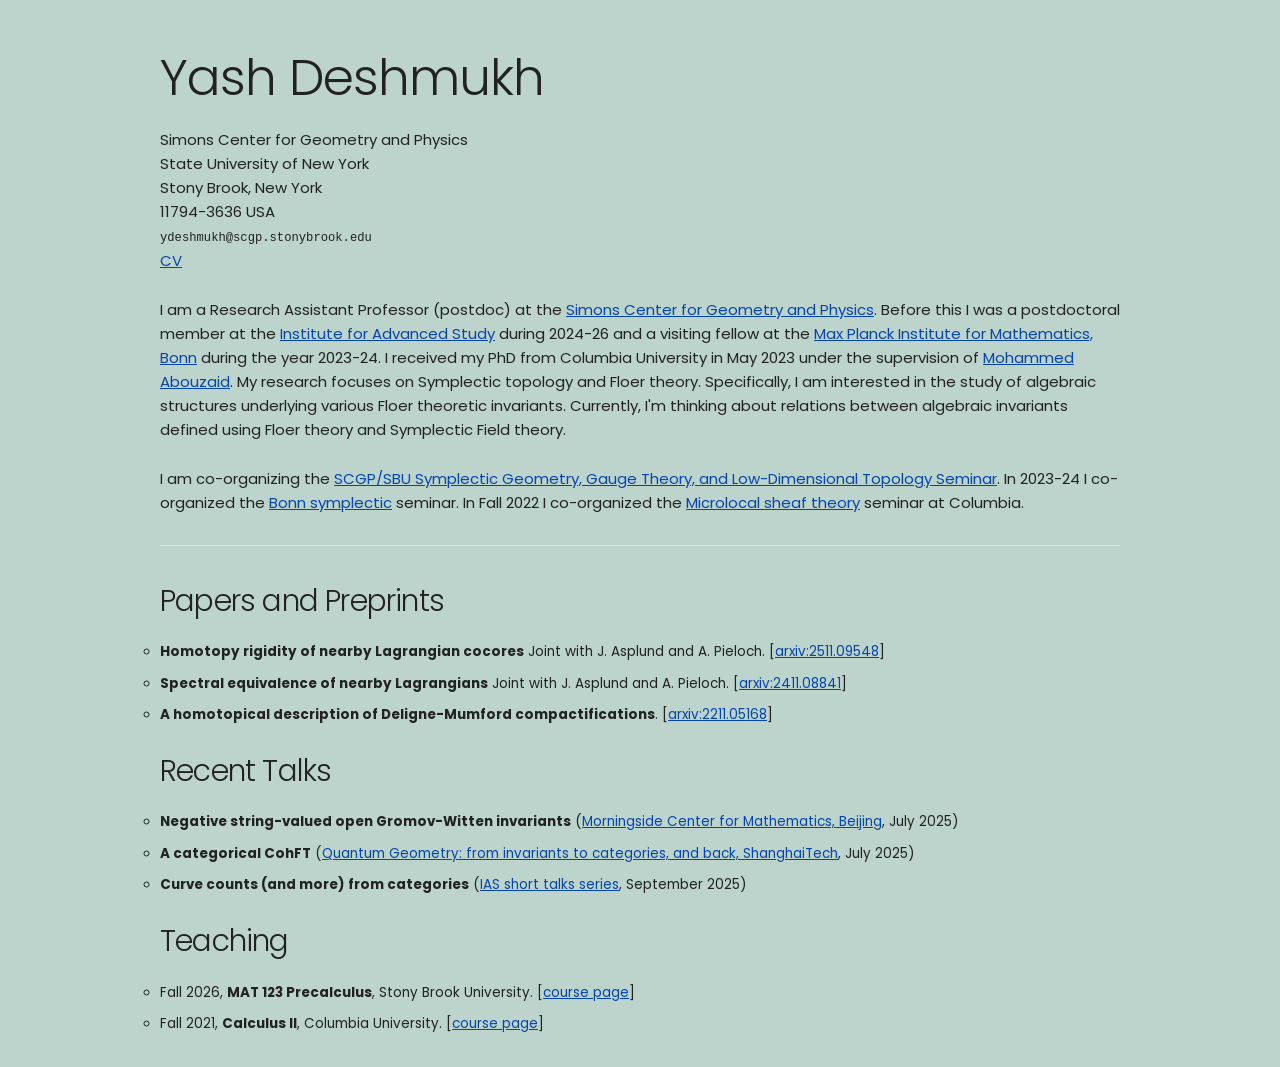
<file: index.html>
<!doctype html>
<html lang="en">
<head>
	<meta charset="utf-8">
	<title>Yash Deshmukh</title>
	<meta name="description" content="Yash Deshmukh">
	<link href="https://fonts.googleapis.com/css?family=Poppins:400,300,600" rel="stylesheet" type="text/css">
	<link rel="stylesheet" href="css/index.css">
</head>

<body>
<div class="container">
	<div class="row" style="margin-top: 5%">
		<div class="one-half column">
			<h1>Yash Deshmukh</h1>
			<p>
				Simons Center for Geometry and Physics<br />
				State University of New York<br />
				Stony Brook, New York<br />
				11794-3636 USA<br />
				<kbd>ydeshmukh@scgp.stonybrook.edu</kbd> <br />
				<a href="files/cv.pdf">CV</a>
			</p>
		</div>
	</div>
	<div class="row" style="margin-top%">
		<p>  I am a Research Assistant Professor (postdoc) at the <a href=https://scgp.stonybrook.edu/>Simons Center for Geometry and Physics</a>. Before this I was a postdoctoral member at the <a href=https://math.ias.edu/>Institute for Advanced Study</a> during 2024-26 and a visiting fellow at the <a href= https://www.mpim-bonn.mpg.de/>Max Planck Institute for Mathematics, Bonn</a> during the year 2023-24. I received my PhD from Columbia University in May 2023 under the supervision of <a href="https://mathematics.stanford.edu/people/mohammed-abouzaid">Mohammed Abouzaid</a>. My research focuses on Symplectic topology and Floer theory. Specifically, I am interested in the study of algebraic structures underlying various Floer theoretic invariants. Currently, I'm thinking about relations between algebraic invariants defined using Floer theory and Symplectic Field theory. 
				</p>
				<p>
				I am co-organizing the <a href="https://www.math.stonybrook.edu/agenda?LocationID=162>">SCGP/SBU Symplectic Geometry, Gauge Theory, and Low-Dimensional Topology Seminar</a>.
				In 2023-24 I co-organized the <a href="https://www.mpim-bonn.mpg.de/node/12424/program?page=last">Bonn symplectic</a> seminar.
				In Fall 2022 I co-organized the <a href="https://math.columbia.edu/~asplund/microlocal">Microlocal sheaf theory</a> seminar at Columbia.
				</p>
		<!<div class="one-half column">
		<!	<div class="smallest">
		<!		<img src="picture.jpg" alt="Yash Deshmukh" />
		<!		<br />
		<!	</div>
		<!</div>
	<hr />
			<h4>Papers and Preprints</h4>
			<ul>
				<!--<li> <b>Categorical and geometric enumerative invariants</b> In preparation.
				<li> <b>Plumber's algebra structure on symplectic cohomology</b> In preparation.-->
				<li> <b>Homotopy rigidity of nearby Lagrangian cocores</b> Joint with J. Asplund and A. Pieloch. [<a href="https://arxiv.org/abs/2511.09548">arxiv:2511.09548</a>]
				<li> <b>Spectral equivalence of nearby Lagrangians</b> Joint with J. Asplund and A. Pieloch. [<a href="https://arxiv.org/abs/2411.08841">arxiv:2411.08841</a>] 
				<li> <b>A homotopical description of Deligne-Mumford compactifications</b>. [<a href="https://arxiv.org/abs/2211.05168">arxiv:2211.05168</a>] 
				<!--<li> <b>Homotopy rigidity of nearby Lagrangian cocores</b> Joint with J. Asplund and A. Pieloch (Draft available by request)[<a href="https://arxiv.org/abs/2411.08841">arxiv:2411.08841</a>] -->
				<!--<li> <b>Plumber's algebra strucutre on symplectic cohomology</b> (In preperation)[<a href="https://arxiv.org/abs/2411.08841">arxiv:2411.08841</a>] -->
			</ul>
			<h4>Recent Talks</h4>
			<ul>
				<li> <b>Negative string-valued open Gromov-Witten invariants</b> (<a href="http://www.mcm.ac.cn/events/">Morningside Center for Mathematics, Beijing</a>, July 2025)
						<li> <b>A categorical CohFT</b> (<a href="https://mathmingong.github.io/quantum-geometry-shanghaitech/">Quantum Geometry: from invariants to categories, and back, ShanghaiTech</a>, July 2025)
				<li> <b>Curve counts (and more) from categories</b> (<a href= https://www.ias.edu/math/events/short-talks-postdoctoral-members-692>IAS short talks series</a>, September 2025)

					<!--<li> <b>Categorical and geometric enumerative invariants</b> (<a href= https://people.math.wisc.edu/~caldararu/frgconf/>Derived categories and mirror symmetry, UW Madison</a>, May 2025) -->
				<!--<li> <b>Plumber's algebra structure on symplectic cohomology</b> (<a href= https://mathematics.stanford.edu/events/symplectic-geometry>Stanford Symplectic Seminar</a>, February 2025) -->
							</ul>
			<h4>Teaching</h4>
		<ul>
				<li>Fall 2026, <strong>MAT 123 Precalculus</strong>, Stony Brook University. [<a href="./fall2026">course page</a>]
				<li>Fall 2021,  <strong>Calculus II</strong>, Columbia University. [<a href="./fall2021">course page</a>]

</div>
</div>
</body>
</html>
</file>
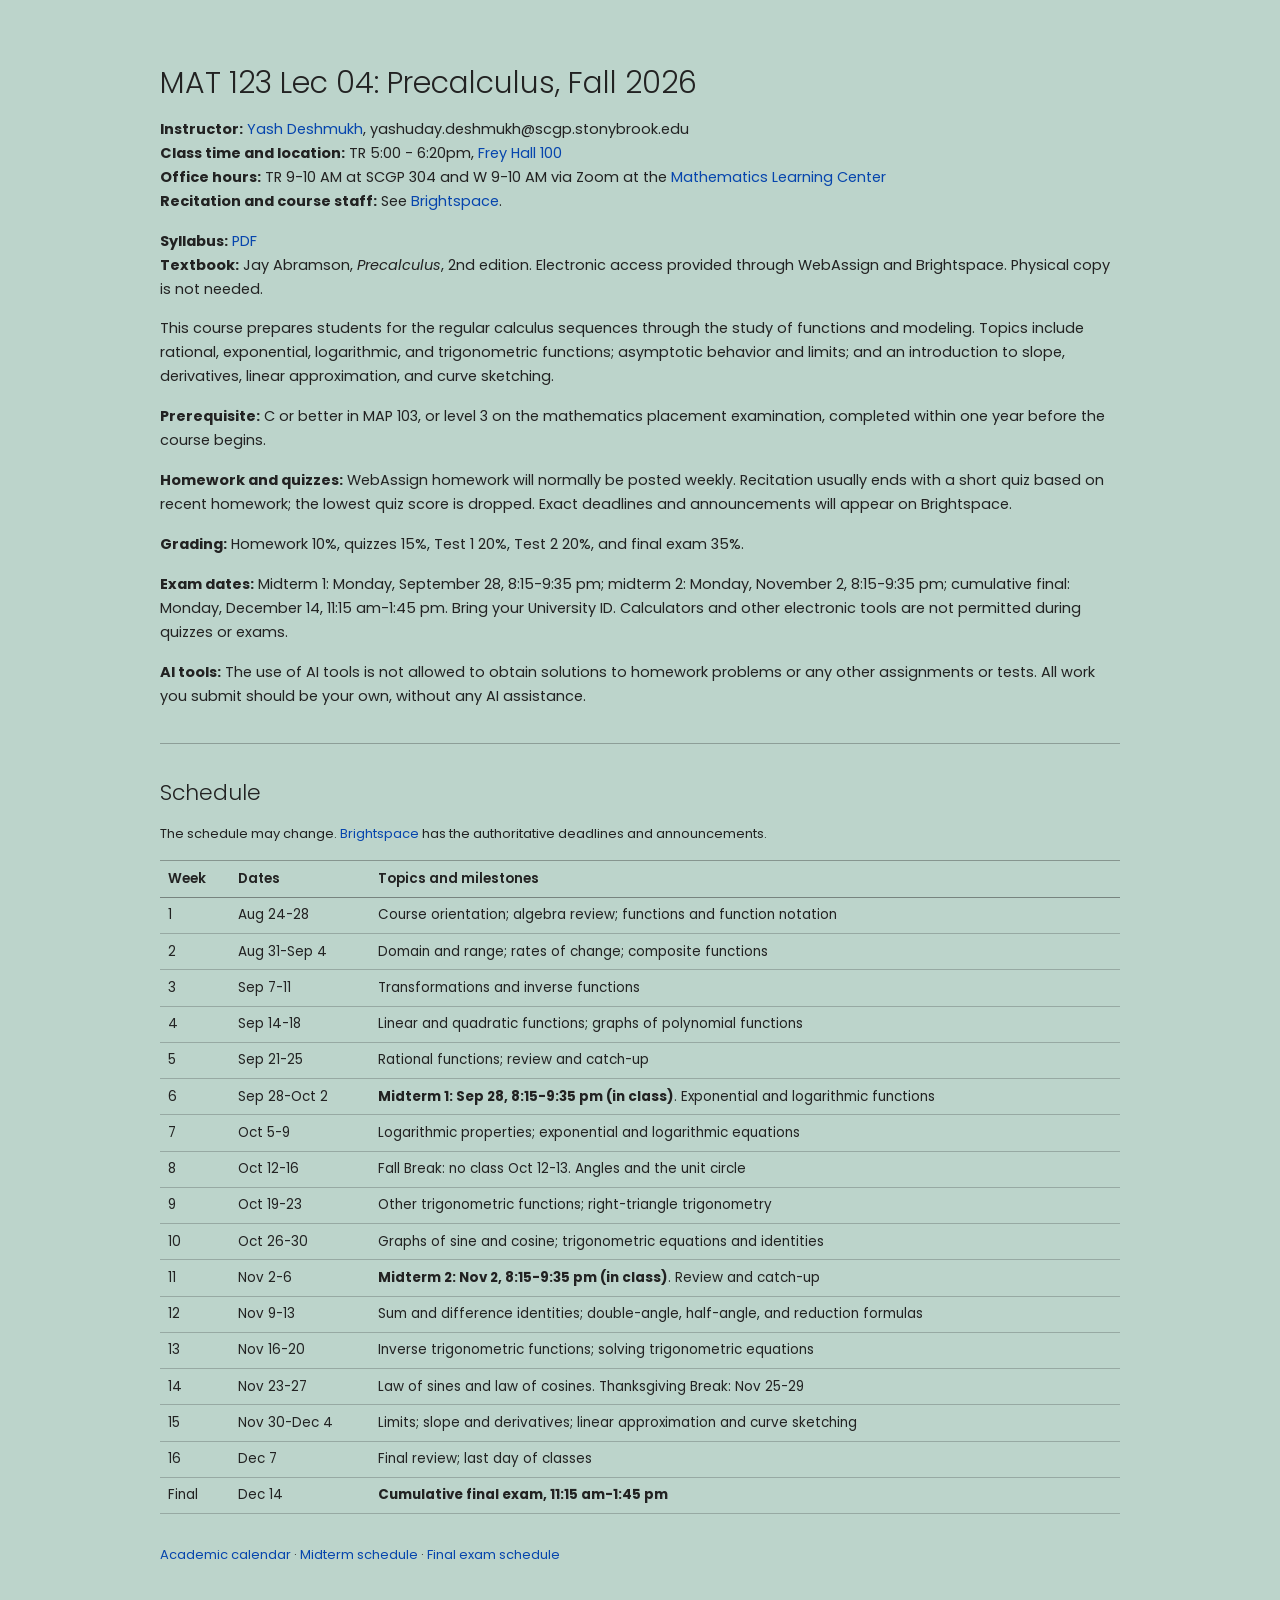
<file: fall2026/index.html>
<!doctype html>
<html lang="en">
<head>
  <meta charset="utf-8">
  <meta name="viewport" content="width=device-width, initial-scale=1">
  <meta name="description" content="MAT 123 Precalculus, Fall 2026, taught by Yash Deshmukh">
  <title>MAT 123: Precalculus | Fall 2026</title>
  <link rel="preconnect" href="https://fonts.googleapis.com">
  <link rel="preconnect" href="https://fonts.gstatic.com" crossorigin>
  <link href="https://fonts.googleapis.com/css2?family=Poppins:wght@300;400;600&amp;display=swap" rel="stylesheet">
  <link rel="stylesheet" href="./styles.css">
</head>
<body>
  <main class="container">
    <h3>MAT 123 Lec 04: Precalculus, Fall 2026</h3>

    <p><strong>Instructor:</strong> <a href="https://yudeshmukh.github.io/">Yash Deshmukh</a>,
      <kbd>yashuday.deshmukh@scgp.stonybrook.edu</kbd><br>
      <strong>Class time and location:</strong> TR 5:00 - 6:20pm, <a href="https://25live.collegenet.com/pro/stonybrook#!/home/location/1065/details"> Frey Hall 100</a><br>
      <strong>Office hours:</strong> TR 9-10 AM at SCGP 304 and W 9-10 AM via Zoom at the <a href="https://www.math.stonybrook.edu/mlc/center-hours.html">Mathematics Learning Center</a><br>
      <strong>Recitation and course staff:</strong> See <a href="https://mycourses.stonybrook.edu/d2l/home/2754624">Brightspace</a>.</p>

    <p><strong>Syllabus:</strong> <a href="syllabus_fall2026_mat23.pdf">PDF</a><br>
      <strong>Textbook:</strong> Jay Abramson, <em>Precalculus</em>, 2nd edition. Electronic access provided through WebAssign and Brightspace. Physical copy is not needed.</p>

    <p>This course prepares students for the regular calculus sequences through the study of functions and modeling. Topics include rational, exponential, logarithmic, and trigonometric functions; asymptotic behavior and limits; and an introduction to slope, derivatives, linear approximation, and curve sketching.</p>

    <p><strong>Prerequisite:</strong> C or better in MAP 103, or level 3 on the mathematics placement examination, completed within one year before the course begins.</p>

    <p><strong>Homework and quizzes:</strong> WebAssign homework will normally be posted weekly. Recitation usually ends with a short quiz based on recent homework; the lowest quiz score is dropped. Exact deadlines and announcements will appear on Brightspace.</p>

    <p><strong>Grading:</strong> Homework 10%, quizzes 15%, Test 1 20%, Test 2 20%, and final exam 35%.</p>

    <p><strong>Exam dates:</strong> Midterm 1: Monday, September 28, 8:15-9:35 pm; midterm 2: Monday, November 2, 8:15-9:35 pm; cumulative final: Monday, December 14, 11:15 am-1:45 pm. Bring your University ID. Calculators and other electronic tools are not permitted during quizzes or exams.</p>

    <p><strong>AI tools:</strong> The use of AI tools is not allowed to obtain solutions to homework problems or any other assignments or tests. All work you submit should be your own, without any AI assistance.</p>

    <hr>

    <h4>Schedule</h4>
    <p class="note">The schedule may change. <a href="https://mycourses.stonybrook.edu/d2l/home/2754624">Brightspace</a> has the authoritative deadlines and announcements.</p>

    <div class="table-wrap" tabindex="0" aria-label="Scrollable tentative course schedule">
      <table>
        <thead>
          <tr><th>Week</th><th>Dates</th><th>Topics and milestones</th></tr>
        </thead>
        <tbody>
          <tr><td>1</td><td>Aug 24-28</td><td>Course orientation; algebra review; functions and function notation</td></tr>
          <tr><td>2</td><td>Aug 31-Sep 4</td><td>Domain and range; rates of change; composite functions</td></tr>
          <tr><td>3</td><td>Sep 7-11</td><td>Transformations and inverse functions</td></tr>
          <tr><td>4</td><td>Sep 14-18</td><td>Linear and quadratic functions; graphs of polynomial functions</td></tr>
          <tr><td>5</td><td>Sep 21-25</td><td>Rational functions; review and catch-up</td></tr>
	  <tr><td>6</td><td>Sep 28-Oct 2</td><td><strong>Midterm 1: Sep 28, 8:15-9:35 pm (in class)</strong>. Exponential and logarithmic functions</td></tr>
          <tr><td>7</td><td>Oct 5-9</td><td>Logarithmic properties; exponential and logarithmic equations</td></tr>
          <tr><td>8</td><td>Oct 12-16</td><td>Fall Break: no class Oct 12-13. Angles and the unit circle</td></tr>
          <tr><td>9</td><td>Oct 19-23</td><td>Other trigonometric functions; right-triangle trigonometry</td></tr>
          <tr><td>10</td><td>Oct 26-30</td><td>Graphs of sine and cosine; trigonometric equations and identities</td></tr>
	  <tr><td>11</td><td>Nov 2-6</td><td><strong>Midterm 2: Nov 2, 8:15-9:35 pm (in class)</strong>. Review and catch-up</td></tr>
          <tr><td>12</td><td>Nov 9-13</td><td>Sum and difference identities; double-angle, half-angle, and reduction formulas</td></tr>
          <tr><td>13</td><td>Nov 16-20</td><td>Inverse trigonometric functions; solving trigonometric equations</td></tr>
          <tr><td>14</td><td>Nov 23-27</td><td>Law of sines and law of cosines. Thanksgiving Break: Nov 25-29</td></tr>
          <tr><td>15</td><td>Nov 30-Dec 4</td><td>Limits; slope and derivatives; linear approximation and curve sketching</td></tr>
          <tr><td>16</td><td>Dec 7</td><td>Final review; last day of classes</td></tr>
	  <tr><td>Final</td><td>Dec 14</td><td><strong>Cumulative final exam, 11:15 am-1:45 pm<strong></td></tr>
        </tbody>
      </table>
    </div>

    <p class="footer"><a href="https://www.stonybrook.edu/registrar/academic-calendar/current-terms/undergrad-calendar-fall-2026.html">Academic calendar</a> ·
      <a href="https://www.stonybrook.edu/registrar/academic-calendar/Exams/fall-2026-midterms.html">Midterm schedule</a> ·
      <a href="https://www.stonybrook.edu/registrar/academic-calendar/Exams/fall-2026-finals.html">Final exam schedule</a></p>
  </main>
</body>
</html>
</file>
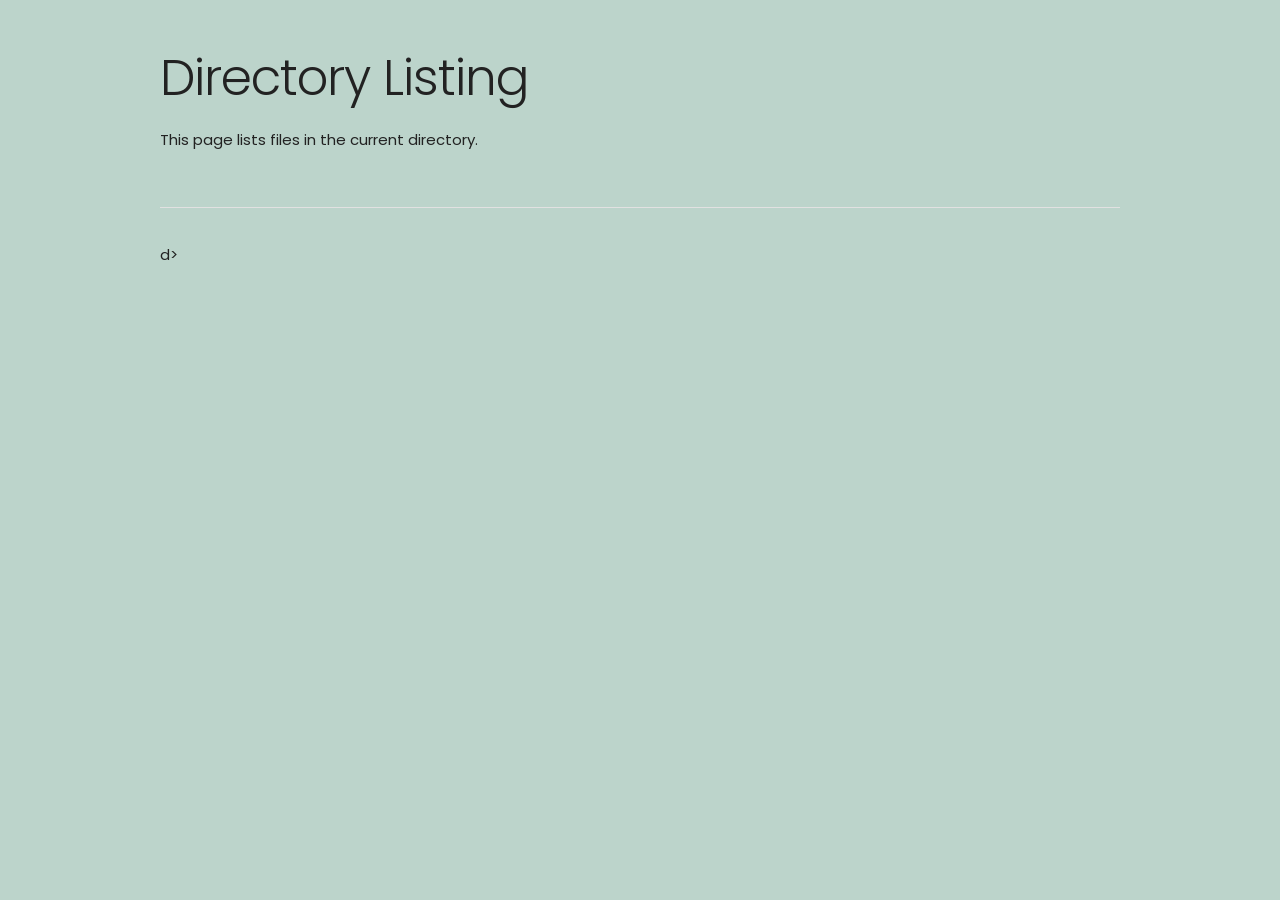
<file: .header.html>
<heang="en">
<head>
	    <meta charset="utf-8">
	        <title>Yash Deshmukh - Directory Listing</title> 
		    
		    <link href="https://fonts.googleapis.com/css?family=Poppins:400,300,600" rel="stylesheet" type="text/css">
		        
		        <link rel="stylesheet" href="css/index.css">
</head>

<body>
	<div class="container">
		    <div class="row" style="margin-top: 5%">
			            <div class="one-half column">
					                <h1>Directory Listing</h1>
							            <p>
								                    This page lists files in the current directory.
										                </p>
												        </div>
													    </div>
													        <hr />d>
		<meta charset="utf-8">
	<title>Yash Deshmukh</title>
	<meta name="description" content="Yash Deshmukh">
	<link href="https://fonts.googleapis.com/css?family=Poppins:400,300,600" rel="stylesheet" type="text/css">
	<link rel="stylesheet" href="css/index.css">
</head>
</file>
<file: css/index.css>
.container {
  position: relative;
  width: 100%;
  max-width: 960px;
  margin: 0 auto;
  padding: 0 20px;
  box-sizing: border-box; }
.column,
.columns {
  width: 100%;
  float: left;
  box-sizing: border-box; }

@media (min-width: 400px) {
  .container {
    width: 85%;
    padding: 0; }
}

@media (min-width: 550px) {
  .container {
    width: 80%; }
  .column,
  .columns {
    margin-left: 4%; }
  .column:first-child,
  .columns:first-child {
    margin-left: 0; }

  .half.column                    { width: 2.33333333334%; }
  .one.column,
  .one.columns                    { width: 4.66666666667%; }
  .two.columns                    { width: 13.3333333333%; }
  .three.columns                  { width: 22%;            }
  .four.columns                   { width: 30.6666666667%; }
  .five.columns                   { width: 39.3333333333%; }
  .six.columns                    { width: 48%;            }
  .seven.columns                  { width: 56.6666666667%; }
  .eight.columns                  { width: 65.3333333333%; }
  .nine.columns                   { width: 74.0%;          }
  .ten.columns                    { width: 82.6666666667%; }
  .eleven.columns                 { width: 91.3333333333%; }
  .twelve.columns                 { width: 100%; margin-left: 0; }

  .one-third.column               { width: 30.6666666667%; }
  .two-thirds.column              { width: 65.3333333333%; }

  .one-half.column                { width: 48%; }

  /* Offsets */
  .offset-by-one.column,
  .offset-by-one.columns          { margin-left: 8.66666666667%; }
  .offset-by-two.column,
  .offset-by-two.columns          { margin-left: 17.3333333333%; }
  .offset-by-three.column,
  .offset-by-three.columns        { margin-left: 26%;            }
  .offset-by-four.column,
  .offset-by-four.columns         { margin-left: 34.6666666667%; }
  .offset-by-five.column,
  .offset-by-five.columns         { margin-left: 43.3333333333%; }
  .offset-by-six.column,
  .offset-by-six.columns          { margin-left: 52%;            }
  .offset-by-seven.column,
  .offset-by-seven.columns        { margin-left: 60.6666666667%; }
  .offset-by-eight.column,
  .offset-by-eight.columns        { margin-left: 69.3333333333%; }
  .offset-by-nine.column,
  .offset-by-nine.columns         { margin-left: 78.0%;          }
  .offset-by-ten.column,
  .offset-by-ten.columns          { margin-left: 86.6666666667%; }
  .offset-by-eleven.column,
  .offset-by-eleven.columns       { margin-left: 95.3333333333%; }

  .offset-by-one-third.column,
  .offset-by-one-third.columns    { margin-left: 34.6666666667%; }
  .offset-by-two-thirds.column,
  .offset-by-two-thirds.columns   { margin-left: 69.3333333333%; }

  .offset-by-one-half.column,
  .offset-by-one-half.columns     { margin-left: 52%; }

}

html {
  font-size: 62.5%;}
body {
  font-size: 1.5em; /* currently ems cause chrome bug misinterpreting rems on body element */
  line-height: 1.6;
  font-weight: 400;
  font-family: "Poppins", "HelveticaNeue", "Helvetica Neue", Helvetica, Arial, sans-serif;
  color: #222; 
  background-color: #bcd4cb}

h1, h2, h3, h4, h5, h6 {
  margin-top: 0;
  margin-bottom: 2rem;
  font-weight: 300; }
h1 { font-size: 4.0rem; line-height: 1.2;  letter-spacing: -.1rem;}
h2 { font-size: 3.6rem; line-height: 1.25; letter-spacing: -.1rem; }
h3 { font-size: 3.0rem; line-height: 1.3;  letter-spacing: -.1rem; }
h4 { font-size: 2.4rem; line-height: 1.35; letter-spacing: -.08rem; }
h5 { font-size: 1.8rem; line-height: 1.5;  letter-spacing: -.05rem; }
h6 { font-size: 1.5rem; line-height: 1.6;  letter-spacing: 0; }

@media (min-width: 550px) {
  h1 { font-size: 5.0rem; }
  h2 { font-size: 4.2rem; }
  h3 { font-size: 3.6rem; }
  h4 { font-size: 3.0rem; }
  h5 { font-size: 2.4rem; }
  h6 { font-size: 1.5rem; }
}

p {
  margin-top: 0; }

.smaller {
  font-size: 80%;
}
.smallest {
  font-size: 50%; }

a {
  color: #0645ad;}
a:hover {
  color: #0FA0CE; }
ul {
  list-style: circle outside;
  font-size: 90%;}
ol {
  list-style: decimal outside; }
ol, ul {
  padding-left: 0;
  margin-top: 0; }
ul ul,
ul ol,
ol ol,
ol ul {
  margin: 1.5rem 0 1.5rem 3rem;
  font-size: 90%; }
li {
  margin-bottom: 1rem; }


p,ul{
  margin-bottom: 2.5rem; }

hr {
  margin-top: 3rem;
  margin-bottom: 3.5rem;
  border-width: 0;
  border-top: 1px solid #E1E1E1; }
table, td {
  border: 1px solid #C1C1C1;
  border-collapse: collapse;

}

.container:after,
.row:after,
.u-cf {
  content: "";
  display: table;
  clear: both; }

summary { 
  cursor: pointer;
  font-size: 1.2rem;
}
summary::marker {
  content:  "+ ";
  color: #0645ad;
}
summary::-webkit-details-marker {
  content:  "+ ";
  color: #0645ad;
}
details {
  width: 100%;
  min-width: 340px;
  font-size: 1.4rem;
}
details:hover summary::marker {
  color: #0FA0CE;
}
details:hover summary::-webkit-details-marker {
  color: #0FA0CE;
}
details[open]:hover summary::marker {
  color: #0FA0CE;
}
details[open]:hover summary::-webkit-details-marker {
  color: #0FA0CE;
}
details[open] > summary::marker {
  content:  "− ";
  color: #0645ad;
}
details[open] > summary::-webkit-details-marker {
  content:  "− ";
  color: #0645ad;
}
</file>
<file: fall2026/styles.css>
* {
  box-sizing: border-box;
}

html {
  font-size: 62.5%;
}

body {
  margin: 0;
  color: #222;
  background: #bcd4cb;
  font: 400 1.45rem/1.65 "Poppins", "Helvetica Neue", Helvetica, Arial, sans-serif;
}

.container {
  width: 80%;
  max-width: 960px;
  margin: 5% auto;
}

h3,
h4 {
  margin: 0 0 1.5rem;
  font-weight: 300;
  line-height: 1.3;
}

h3 {
  font-size: 3rem;
}

h4 {
  font-size: 2.2rem;
}

p {
  margin: 0 0 1.6rem;
}

a {
  color: #0645ad;
  text-decoration: none;
}

a:hover,
a:focus-visible {
  color: #0fa0ce;
  text-decoration: underline;
}

kbd {
  padding: 0;
  background: transparent;
  font: inherit;
}

hr {
  margin: 3.5rem 0;
  border: 0;
  border-top: 1px solid rgba(34, 34, 34, .3);
}

.note,
.footer {
  font-size: 1.3rem;
}

.table-wrap {
  overflow-x: auto;
}

table {
  width: 100%;
  min-width: 640px;
  border-collapse: collapse;
  font-size: 1.35rem;
}

th,
td {
  padding: .65rem .8rem;
  border-bottom: 1px solid rgba(34, 34, 34, .24);
  text-align: left;
  vertical-align: top;
}

th {
  border-top: 1px solid rgba(34, 34, 34, .35);
  border-bottom-color: rgba(34, 34, 34, .45);
  font-weight: 600;
}

td:first-child {
  width: 7rem;
}

td:nth-child(2) {
  width: 14rem;
  white-space: nowrap;
}

.footer {
  margin-top: 3rem;
}

@media (max-width: 760px) {
  .container {
    width: 90%;
    margin-top: 3rem;
  }

  h3 {
    font-size: 2.5rem;
  }
}

@media print {
  body {
    background: white;
  }

  .container {
    width: 100%;
    max-width: none;
    margin: 0;
  }
}
</file>
